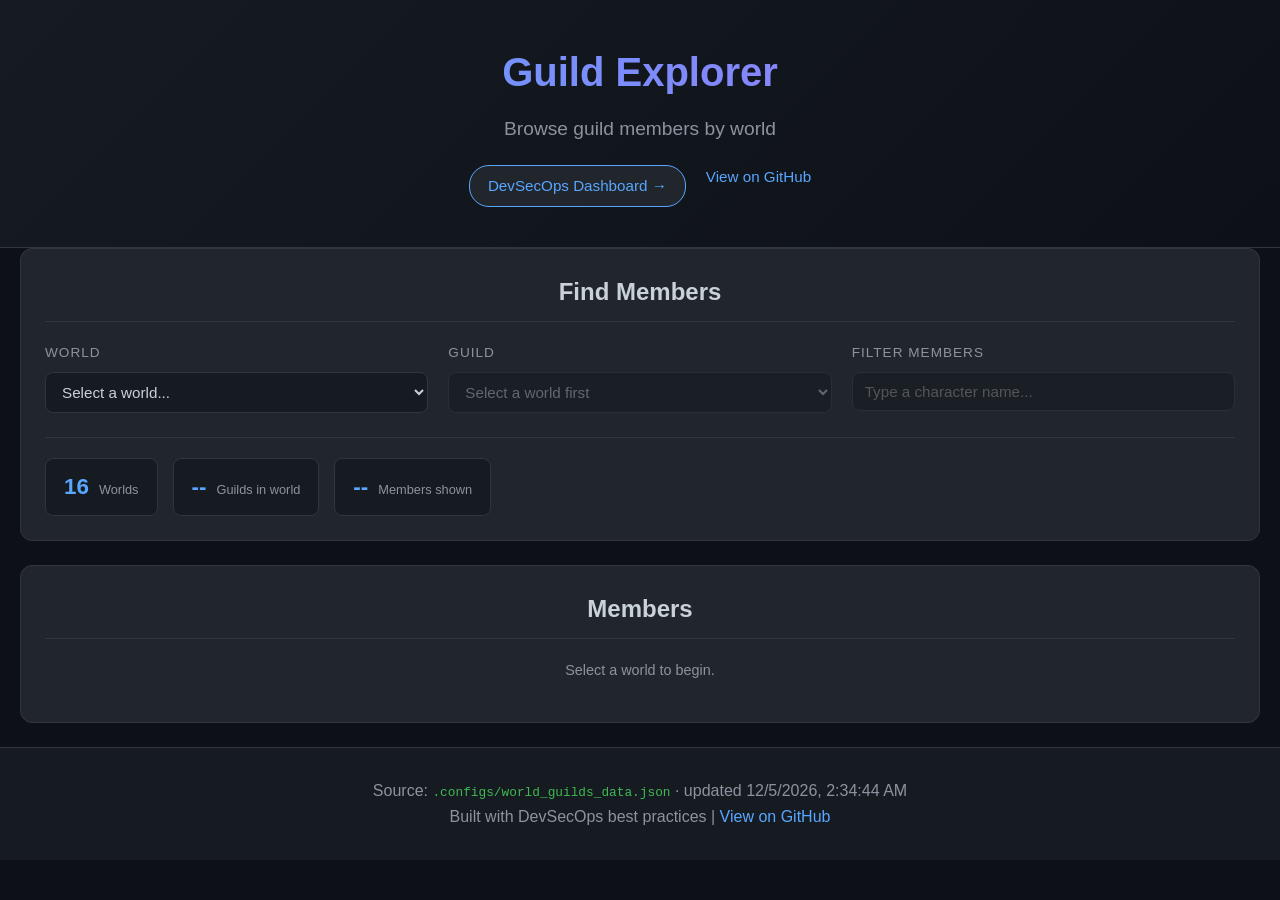
<file: docs/index.html>
<!DOCTYPE html>
<html lang="en">
<head>
    <meta charset="UTF-8">
    <meta name="viewport" content="width=device-width, initial-scale=1.0">
    <title>Tibia Ops Config - Guild Explorer</title>
    <link rel="stylesheet" href="assets/css/style.css">
</head>
<body>
    <header>
        <div class="container">
            <h1>Guild Explorer</h1>
            <p class="subtitle">Browse guild members by world</p>
            <nav class="page-nav">
                <a class="nav-button" href="dashboard.html">DevSecOps Dashboard &rarr;</a>
                <a href="https://github.com/Ruslex1234/tibia-ops-config">View on GitHub</a>
            </nav>
        </div>
    </header>

    <main class="container">
        <!-- Selection Controls -->
        <section class="card">
            <h2>Find Members</h2>
            <div class="explorer-controls">
                <div class="control-group">
                    <label for="world-select">World</label>
                    <select id="world-select" disabled>
                        <option value="">Loading worlds...</option>
                    </select>
                </div>
                <div class="control-group">
                    <label for="guild-select">Guild</label>
                    <select id="guild-select" disabled>
                        <option value="">Select a world first</option>
                    </select>
                </div>
                <div class="control-group">
                    <label for="member-search">Filter members</label>
                    <input type="search" id="member-search" placeholder="Type a character name..." disabled autocomplete="off">
                </div>
            </div>

            <div class="explorer-stats">
                <div class="stat-chip">
                    <span class="stat-chip-value" id="stat-worlds">--</span>
                    <span class="stat-chip-label">Worlds</span>
                </div>
                <div class="stat-chip">
                    <span class="stat-chip-value" id="stat-guilds">--</span>
                    <span class="stat-chip-label">Guilds in world</span>
                </div>
                <div class="stat-chip">
                    <span class="stat-chip-value" id="stat-members">--</span>
                    <span class="stat-chip-label">Members shown</span>
                </div>
            </div>
        </section>

        <!-- Results -->
        <section class="card">
            <h2 id="results-heading">Members</h2>
            <p class="explorer-status" id="results-status">Loading guild data...</p>
            <div class="member-grid" id="member-grid"></div>
        </section>
    </main>

    <footer>
        <div class="container">
            <p>
                Source: <code>.configs/world_guilds_data.json</code>
                <span id="data-timestamp"></span>
            </p>
            <p>Built with DevSecOps best practices | <a href="https://github.com/Ruslex1234/tibia-ops-config">View on GitHub</a></p>
        </div>
    </footer>

    <script src="assets/js/guilds.js"></script>
</body>
</html>
</file>
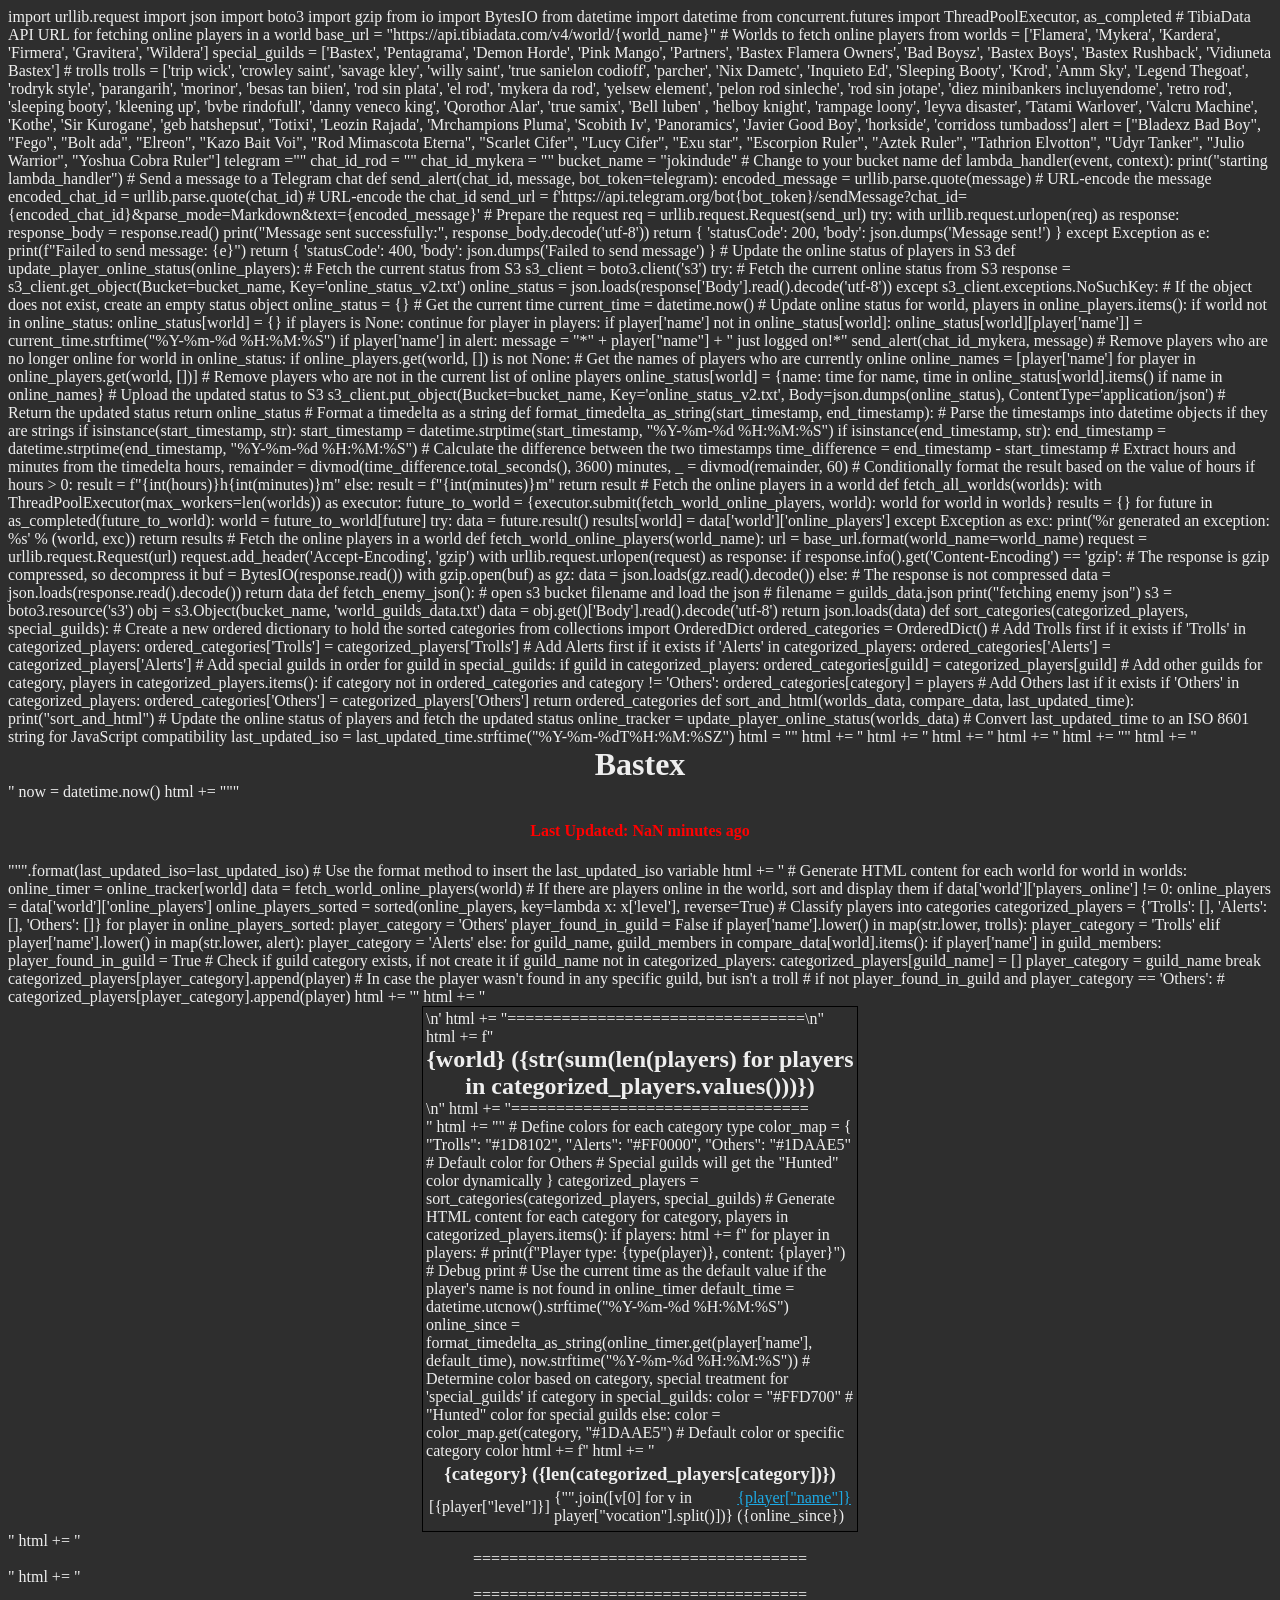
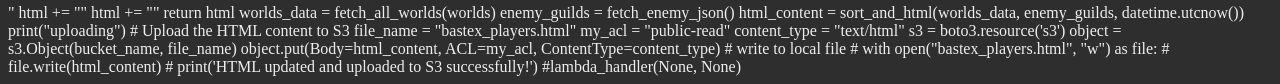
<file: bastex.html>
import urllib.request
import json
import boto3
import gzip
from io import BytesIO
from datetime import datetime
from concurrent.futures import ThreadPoolExecutor, as_completed

# TibiaData API URL for fetching online players in a world
base_url = "https://api.tibiadata.com/v4/world/{world_name}"

# Worlds to fetch online players from
worlds = ['Flamera', 'Mykera', 'Kardera', 'Firmera', 'Gravitera', 'Wildera']

special_guilds = ['Bastex', 'Pentagrama', 'Demon Horde', 'Pink Mango', 'Partners', 'Bastex Flamera Owners', 'Bad Boysz', 'Bastex Boys', 'Bastex Rushback', 'Vidiuneta Bastex']

# trolls
trolls = ['trip wick', 'crowley saint', 'savage kley', 'willy saint', 'true sanielon codioff', 'parcher',
    'Nix Dametc', 'Inquieto Ed', 'Sleeping Booty', 'Krod', 'Amm Sky', 'Legend Thegoat',
        'rodryk style', 'parangarih', 'morinor', 'besas tan biien', 'rod sin plata', 
            'el rod', 'mykera da rod', 'yelsew element', 'pelon rod sinleche', 'rod sin jotape',
                'diez minibankers incluyendome', 'retro rod', 'sleeping booty', 'kleening up',
                    'bvbe rindofull', 'danny veneco king', 'Qorothor Alar', 'true samix', 'Bell luben' ,
                        'helboy knight', 'rampage loony', 'leyva disaster', 'Tatami Warlover', 'Valcru Machine', 'Kothe',
                            'Sir Kurogane', 'geb hatshepsut', 'Totixi', 'Leozin Rajada', 'Mrchampions Pluma', 'Scobith Iv',
                                'Panoramics', 'Javier Good Boy', 'horkside', 'corridoss tumbadoss']

alert = ["Bladexz Bad Boy", "Fego", "Bolt ada", "Elreon", "Kazo Bait Voi", "Rod Mimascota Eterna", "Scarlet Cifer",
    "Lucy Cifer", "Exu star", "Escorpion Ruler", "Aztek Ruler", "Tathrion Elvotton", "Udyr Tanker", "Julio Warrior", "Yoshua Cobra Ruler"]

telegram =""
chat_id_rod = ""
chat_id_mykera = ""


bucket_name = "jokindude"  # Change to your bucket name

def lambda_handler(event, context):
    print("starting lambda_handler")
    
    # Send a message to a Telegram chat
    def send_alert(chat_id, message, bot_token=telegram):
        encoded_message = urllib.parse.quote(message)  # URL-encode the message
        encoded_chat_id = urllib.parse.quote(chat_id)   # URL-encode the chat_id
        send_url = f'https://api.telegram.org/bot{bot_token}/sendMessage?chat_id={encoded_chat_id}&parse_mode=Markdown&text={encoded_message}'
        
        # Prepare the request
        req = urllib.request.Request(send_url)
    
        try:
            with urllib.request.urlopen(req) as response:
                response_body = response.read()
                print("Message sent successfully:", response_body.decode('utf-8'))
                return {
                    'statusCode': 200,
                    'body': json.dumps('Message sent!')
                }
        except Exception as e:
            print(f"Failed to send message: {e}")
            return {
                'statusCode': 400,
                'body': json.dumps('Failed to send message')
            }

    # Update the online status of players in S3
    def update_player_online_status(online_players):
        # Fetch the current status from S3
        s3_client = boto3.client('s3')
        try:
            # Fetch the current online status from S3
            response = s3_client.get_object(Bucket=bucket_name, Key='online_status_v2.txt')
            online_status = json.loads(response['Body'].read().decode('utf-8'))
        except s3_client.exceptions.NoSuchKey:
            # If the object does not exist, create an empty status object
            online_status = {}
        # Get the current time
        current_time = datetime.now()

        # Update online status
        for world, players in online_players.items():
            if world not in online_status:
                online_status[world] = {}
            if players is None:
                continue
            for player in players:
                if player['name'] not in online_status[world]:
                    online_status[world][player['name']] = current_time.strftime("%Y-%m-%d %H:%M:%S")
                    if player['name'] in alert:
                        message = "*" + player["name"] + " just logged on!*"
                        send_alert(chat_id_mykera, message)

        # Remove players who are no longer online
        for world in online_status:
            if online_players.get(world, []) is not None:
                # Get the names of players who are currently online
                online_names = [player['name'] for player in online_players.get(world, [])]
                # Remove players who are not in the current list of online players
                online_status[world] = {name: time for name, time in online_status[world].items() if name in online_names}

        # Upload the updated status to S3
        s3_client.put_object(Bucket=bucket_name, Key='online_status_v2.txt', Body=json.dumps(online_status), ContentType='application/json')
        # Return the updated status
        return online_status


    # Format a timedelta as a string
    def format_timedelta_as_string(start_timestamp, end_timestamp):
    # Parse the timestamps into datetime objects if they are strings
        if isinstance(start_timestamp, str):
            start_timestamp = datetime.strptime(start_timestamp, "%Y-%m-%d %H:%M:%S")
        if isinstance(end_timestamp, str):
            end_timestamp = datetime.strptime(end_timestamp, "%Y-%m-%d %H:%M:%S")
        
        # Calculate the difference between the two timestamps
        time_difference = end_timestamp - start_timestamp
        
        # Extract hours and minutes from the timedelta
        hours, remainder = divmod(time_difference.total_seconds(), 3600)
        minutes, _ = divmod(remainder, 60)
        
        # Conditionally format the result based on the value of hours
        if hours > 0:
            result = f"{int(hours)}h{int(minutes)}m"
        else:
            result = f"{int(minutes)}m"
        
        return result

    # Fetch the online players in a world
    def fetch_all_worlds(worlds):
        with ThreadPoolExecutor(max_workers=len(worlds)) as executor:
            future_to_world = {executor.submit(fetch_world_online_players, world): world for world in worlds}
            results = {}
            for future in as_completed(future_to_world):
                world = future_to_world[future]
                try:
                    data = future.result()
                    results[world] = data['world']['online_players']
                except Exception as exc:
                    print('%r generated an exception: %s' % (world, exc))
            return results
    
    # Fetch the online players in a world
    def fetch_world_online_players(world_name):
        url = base_url.format(world_name=world_name)
        request = urllib.request.Request(url)
        request.add_header('Accept-Encoding', 'gzip')
        with urllib.request.urlopen(request) as response:
            if response.info().get('Content-Encoding') == 'gzip':
                # The response is gzip compressed, so decompress it
                buf = BytesIO(response.read())
                with gzip.open(buf) as gz:
                    data = json.loads(gz.read().decode())
            else:
                # The response is not compressed
                data = json.loads(response.read().decode())
            return data

    def fetch_enemy_json():
        # open s3 bucket filename and load the json
        # filename = guilds_data.json
        print("fetching enemy json")
        s3 = boto3.resource('s3')
        obj = s3.Object(bucket_name, 'world_guilds_data.txt')
        data = obj.get()['Body'].read().decode('utf-8')
        return json.loads(data)
    
    def sort_categories(categorized_players, special_guilds):
        # Create a new ordered dictionary to hold the sorted categories
        from collections import OrderedDict
        ordered_categories = OrderedDict()

        # Add Trolls first if it exists
        if 'Trolls' in categorized_players:
            ordered_categories['Trolls'] = categorized_players['Trolls']
            
        # Add Alerts first if it exists
        if 'Alerts' in categorized_players:
            ordered_categories['Alerts'] = categorized_players['Alerts']

        # Add special guilds in order
        for guild in special_guilds:
            if guild in categorized_players:
                ordered_categories[guild] = categorized_players[guild]

        # Add other guilds
        for category, players in categorized_players.items():
            if category not in ordered_categories and category != 'Others':
                ordered_categories[category] = players

        # Add Others last if it exists
        if 'Others' in categorized_players:
            ordered_categories['Others'] = categorized_players['Others']

        return ordered_categories

    def sort_and_html(worlds_data, compare_data, last_updated_time):
        print("sort_and_html")
        # Update the online status of players and fetch the updated status
        online_tracker = update_player_online_status(worlds_data)
        # Convert last_updated_time to an ISO 8601 string for JavaScript compatibility
        last_updated_iso = last_updated_time.strftime("%Y-%m-%dT%H:%M:%SZ")
        html = "<!DOCTYPE html><html>"
        html += '<head>'
        html += '<meta http-equiv="refresh" content="10">'
        html += '<style>body {color: #eee;background-color:#2E2E2E;}a{color: #1DAAE5;} h1, h2, h3 { margin: 0; }</style>'
        html += '</head>'
        html += "<body>"
        html += "<center><h1>Bastex</h1></center>"
        now = datetime.now()
        html += """<center><h4 id="lastUpdatedText">Last Updated: </h4></center>
                    <script>
                        var lastUpdated = "{last_updated_iso}";
                        document.addEventListener('DOMContentLoaded', function() {{
                            var lastUpdatedElement = document.getElementById('lastUpdatedText');
                            var lastUpdatedTime = new Date(lastUpdated);
                            var now = new Date();
                            var differenceInMinutes = Math.floor((now - lastUpdatedTime) / 60000); // Convert to minutes
                            var text = "Last Updated: " + differenceInMinutes + " minutes ago";
                            lastUpdatedElement.textContent = text;
                            
                            if (differenceInMinutes <= 5) {{
                                lastUpdatedElement.style.color = "green";
                            }} else if (differenceInMinutes <= 10) {{
                                lastUpdatedElement.style.color = "orange";
                            }} else {{
                                lastUpdatedElement.style.color = "red";
                            }}
                        }});
                    </script>
                    <!-- Your dynamic content generation goes here -->
                </body>
                </html>
                """.format(last_updated_iso=last_updated_iso)  # Use the format method to insert the last_updated_iso variable
        
        html += '<table style="border:1px solid black; margin-left:auto;margin-right:auto;"><tr>'
        # Generate HTML content for each world
        for world in worlds:
            online_timer = online_tracker[world]
            data = fetch_world_online_players(world)
            # If there are players online in the world, sort and display them
            if data['world']['players_online'] != 0:
                online_players = data['world']['online_players']
                online_players_sorted = sorted(online_players, key=lambda x: x['level'], reverse=True)
                
                # Classify players into categories
                categorized_players = {'Trolls': [], 'Alerts':[], 'Others': []}
                for player in online_players_sorted:
                    player_category = 'Others'
                    player_found_in_guild = False

                    if player['name'].lower() in map(str.lower, trolls):
                        player_category = 'Trolls'
                    elif player['name'].lower() in map(str.lower, alert):
                        player_category = 'Alerts'
                    else:
                        for guild_name, guild_members in compare_data[world].items():
                            if player['name'] in guild_members:
                                player_found_in_guild = True
                                # Check if guild category exists, if not create it
                                if guild_name not in categorized_players:
                                    categorized_players[guild_name] = []
                                player_category = guild_name
                                break
                    categorized_players[player_category].append(player)
                    # In case the player wasn't found in any specific guild, but isn't a troll
                    # if not player_found_in_guild and player_category == 'Others':
                        # categorized_players[player_category].append(player)
                
                html += '<td style="width: 259px; vertical-align:top">\n'
                html += "=================================\n"
                html += f"<center><h2>{world} ({str(sum(len(players) for players in categorized_players.values()))})</h2></center>\n"
                html += "=================================<br>"
                html += "<table>"

                # Define colors for each category type
                color_map = {
                    "Trolls": "#1D8102",
                    "Alerts": "#FF0000",
                    "Others": "#1DAAE5"  # Default color for Others
                    # Special guilds will get the "Hunted" color dynamically
                }

                categorized_players = sort_categories(categorized_players, special_guilds)
                # Generate HTML content for each category
                for category, players in categorized_players.items():
                    if players:
                        html += f'<tr><td colspan="3"><center><h3>{category} ({len(categorized_players[category])})</h3></center></td></tr>'
                        for player in players:
                            # print(f"Player type: {type(player)}, content: {player}")  # Debug print
                            # Use the current time as the default value if the player's name is not found in online_timer
                            default_time = datetime.utcnow().strftime("%Y-%m-%d %H:%M:%S")
                            online_since = format_timedelta_as_string(online_timer.get(player['name'], default_time), now.strftime("%Y-%m-%d %H:%M:%S"))
                            
                            # Determine color based on category, special treatment for 'special_guilds'
                            if category in special_guilds:
                                color = "#FFD700"  # "Hunted" color for special guilds
                            else:
                                color = color_map.get(category, "#1DAAE5")  # Default color or specific category color
                            
                            html += f'<tr><td>[{player["level"]}]</td><td>{"".join([v[0] for v in player["vocation"].split()])}</td><td><a href="https://www.tibia.com/community/?name={player["name"]}" target="_blank" rel="noopener noreferrer" style="color: {color};">{player["name"]}</a> ({online_since})</td></tr>'

                html += "</table></p></td>"

        
        html += "</tr></table>"
        html += "<center>=====================================</center>"
        html += "<center>=====================================</center>"
        html += "</body>"
        html += "</html>"
        return html


    worlds_data = fetch_all_worlds(worlds)
    enemy_guilds = fetch_enemy_json()
    html_content = sort_and_html(worlds_data, enemy_guilds, datetime.utcnow())
    print("uploading")

    # Upload the HTML content to S3
    file_name = "bastex_players.html"
    my_acl = "public-read"
    content_type = "text/html"
    s3 = boto3.resource('s3')
    object = s3.Object(bucket_name, file_name)
    object.put(Body=html_content, ACL=my_acl, ContentType=content_type)

    # write to local file
    # with open("bastex_players.html", "w") as file:
        # file.write(html_content)
    # print('HTML updated and uploaded to S3 successfully!')

#lambda_handler(None, None)
</file>
<file: docs/assets/css/style.css>
/* =============================================================================
   Tibia Ops Config - DevSecOps Dashboard Styles
   ============================================================================= */

:root {
    --bg-primary: #0d1117;
    --bg-secondary: #161b22;
    --bg-card: #21262d;
    --text-primary: #c9d1d9;
    --text-secondary: #8b949e;
    --accent-blue: #58a6ff;
    --accent-green: #3fb950;
    --accent-yellow: #d29922;
    --accent-red: #f85149;
    --accent-purple: #a371f7;
    --border-color: #30363d;
}

* {
    margin: 0;
    padding: 0;
    box-sizing: border-box;
}

body {
    font-family: -apple-system, BlinkMacSystemFont, 'Segoe UI', Roboto, Oxygen, Ubuntu, sans-serif;
    background-color: var(--bg-primary);
    color: var(--text-primary);
    line-height: 1.6;
}

.container {
    max-width: 1400px;
    margin: 0 auto;
    padding: 0 20px;
}

/* Header */
header {
    background: linear-gradient(135deg, var(--bg-secondary) 0%, var(--bg-primary) 100%);
    padding: 40px 0;
    border-bottom: 1px solid var(--border-color);
    text-align: center;
}

header h1 {
    font-size: 2.5rem;
    background: linear-gradient(90deg, var(--accent-blue), var(--accent-purple));
    -webkit-background-clip: text;
    -webkit-text-fill-color: transparent;
    background-clip: text;
}

.subtitle {
    color: var(--text-secondary);
    font-size: 1.2rem;
    margin-top: 10px;
}

.badges {
    margin-top: 20px;
    display: flex;
    gap: 10px;
    justify-content: center;
    flex-wrap: wrap;
}

.badges img {
    height: 24px;
}

/* Main Content */
main {
    padding: 40px 0;
}

/* Cards */
.card {
    background-color: var(--bg-card);
    border: 1px solid var(--border-color);
    border-radius: 12px;
    padding: 24px;
    margin-bottom: 24px;
}

.card h2 {
    color: var(--text-primary);
    font-size: 1.5rem;
    margin-bottom: 20px;
    padding-bottom: 10px;
    border-bottom: 1px solid var(--border-color);
    text-align: center;
}

/* Architecture Diagram */
.architecture {
    overflow-x: auto;
    display: flex;
    justify-content: center;
}

.diagram {
    color: var(--accent-green);
    font-size: 0.85rem;
    line-height: 1.4;
    background-color: var(--bg-secondary);
    padding: 20px;
    border-radius: 8px;
    overflow-x: auto;
    display: inline-block;
}

/* Metrics Grid */
.metrics-grid {
    display: grid;
    grid-template-columns: repeat(auto-fit, minmax(200px, 1fr));
    gap: 20px;
}

.metric-card {
    background: linear-gradient(135deg, var(--bg-secondary) 0%, var(--bg-primary) 100%);
    border: 1px solid var(--border-color);
    border-radius: 8px;
    padding: 20px;
    text-align: center;
}

.metric-value {
    font-size: 2.5rem;
    font-weight: bold;
    color: var(--accent-blue);
}

.metric-label {
    color: var(--text-secondary);
    font-size: 0.9rem;
    margin-top: 8px;
}

/* Charts */
.charts-grid {
    display: grid;
    grid-template-columns: repeat(auto-fit, minmax(400px, 1fr));
    gap: 20px;
}

.chart-container {
    background-color: var(--bg-secondary);
    border-radius: 8px;
    padding: 20px;
    min-height: 300px;
}

/* Practices Grid */
.practices-grid {
    display: grid;
    grid-template-columns: repeat(auto-fit, minmax(250px, 1fr));
    gap: 20px;
}

.practice {
    background-color: var(--bg-secondary);
    border: 1px solid var(--border-color);
    border-radius: 8px;
    padding: 20px;
    transition: transform 0.2s, border-color 0.2s;
}

.practice:hover {
    transform: translateY(-2px);
    border-color: var(--accent-blue);
}

.practice-icon {
    font-size: 2rem;
    margin-bottom: 10px;
}

.practice h3 {
    color: var(--text-primary);
    font-size: 1.1rem;
    margin-bottom: 12px;
}

.practice ul {
    list-style: none;
    padding: 0;
}

.practice li {
    color: var(--text-secondary);
    padding: 4px 0;
    font-size: 0.9rem;
}

.practice li::before {
    content: "✓ ";
    color: var(--accent-green);
}

/* Tech Stack */
.tech-stack {
    display: grid;
    grid-template-columns: repeat(auto-fit, minmax(200px, 1fr));
    gap: 20px;
}

.tech-category h3 {
    color: var(--text-secondary);
    font-size: 0.9rem;
    margin-bottom: 10px;
    text-transform: uppercase;
    letter-spacing: 1px;
}

.tech-items {
    display: flex;
    flex-wrap: wrap;
    gap: 8px;
}

.tech-badge {
    background-color: var(--bg-secondary);
    border: 1px solid var(--border-color);
    padding: 6px 12px;
    border-radius: 20px;
    font-size: 0.85rem;
    color: var(--text-primary);
}

.tech-badge.python { border-color: #3776ab; color: #3776ab; }
.tech-badge.github { border-color: #6e5494; color: #6e5494; }
.tech-badge.aws { border-color: #ff9900; color: #ff9900; }
.tech-badge.terraform { border-color: #7b42bc; color: #7b42bc; }

/* App Metrics */
.app-metrics {
    display: grid;
    grid-template-columns: repeat(auto-fit, minmax(150px, 1fr));
    gap: 15px;
}

.app-metric {
    background-color: var(--bg-secondary);
    padding: 15px;
    border-radius: 8px;
    text-align: center;
}

.app-metric-value {
    font-size: 1.8rem;
    font-weight: bold;
    color: var(--accent-green);
}

.app-metric-label {
    font-size: 0.8rem;
    color: var(--text-secondary);
    margin-top: 5px;
}

/* Quick Start */
.quickstart {
    display: grid;
    grid-template-columns: repeat(auto-fit, minmax(400px, 1fr));
    gap: 20px;
}

.code-block {
    background-color: var(--bg-secondary);
    border-radius: 8px;
    overflow: hidden;
}

.code-header {
    background-color: var(--bg-primary);
    padding: 10px 15px;
    font-size: 0.9rem;
    color: var(--text-secondary);
    border-bottom: 1px solid var(--border-color);
}

.code-block pre {
    padding: 15px;
    overflow-x: auto;
}

.code-block code {
    font-family: 'SF Mono', Monaco, 'Courier New', monospace;
    font-size: 0.85rem;
    color: var(--accent-green);
}

/* Guild Explorer */
.page-nav {
    margin-top: 20px;
    display: flex;
    gap: 20px;
    justify-content: center;
    flex-wrap: wrap;
}

.page-nav a {
    color: var(--accent-blue);
    text-decoration: none;
    font-size: 0.95rem;
}

.page-nav a:hover {
    text-decoration: underline;
}

.page-nav a.nav-button {
    background-color: var(--bg-card);
    border: 1px solid var(--accent-blue);
    border-radius: 20px;
    padding: 8px 18px;
    transition: background-color 0.2s;
}

.page-nav a.nav-button:hover {
    background-color: var(--bg-secondary);
    text-decoration: none;
}

.explorer-controls {
    display: grid;
    grid-template-columns: repeat(auto-fit, minmax(240px, 1fr));
    gap: 20px;
}

.control-group {
    display: flex;
    flex-direction: column;
    gap: 8px;
}

.control-group label {
    color: var(--text-secondary);
    font-size: 0.85rem;
    text-transform: uppercase;
    letter-spacing: 1px;
}

.control-group select,
.control-group input {
    background-color: var(--bg-secondary);
    color: var(--text-primary);
    border: 1px solid var(--border-color);
    border-radius: 8px;
    padding: 10px 12px;
    font-size: 0.95rem;
    font-family: inherit;
    width: 100%;
}

.control-group select:focus,
.control-group input:focus {
    outline: none;
    border-color: var(--accent-blue);
}

.control-group select:disabled,
.control-group input:disabled {
    color: var(--text-secondary);
    cursor: not-allowed;
    opacity: 0.6;
}

.explorer-stats {
    display: flex;
    flex-wrap: wrap;
    gap: 15px;
    margin-top: 24px;
    padding-top: 20px;
    border-top: 1px solid var(--border-color);
}

.stat-chip {
    background-color: var(--bg-secondary);
    border: 1px solid var(--border-color);
    border-radius: 8px;
    padding: 10px 18px;
    display: flex;
    align-items: baseline;
    gap: 10px;
}

.stat-chip-value {
    font-size: 1.4rem;
    font-weight: bold;
    color: var(--accent-blue);
}

.stat-chip-label {
    font-size: 0.8rem;
    color: var(--text-secondary);
}

.explorer-status {
    color: var(--text-secondary);
    font-size: 0.9rem;
    margin-bottom: 16px;
    text-align: center;
}

.explorer-status.is-error {
    color: var(--accent-red);
}

.member-grid {
    display: grid;
    grid-template-columns: repeat(auto-fill, minmax(220px, 1fr));
    gap: 10px;
}

.member-card {
    background-color: var(--bg-secondary);
    border: 1px solid var(--border-color);
    border-left: 3px solid var(--accent-green);
    border-radius: 6px;
    padding: 10px 14px;
    display: flex;
    flex-direction: column;
    gap: 2px;
    transition: border-color 0.2s;
}

.member-card:hover {
    border-color: var(--accent-blue);
}

.member-name {
    color: var(--text-primary);
    font-size: 0.95rem;
}

.member-guild {
    color: var(--text-secondary);
    font-size: 0.75rem;
}

footer code {
    font-family: 'SF Mono', Monaco, 'Courier New', monospace;
    font-size: 0.8rem;
    color: var(--accent-green);
}

/* Footer */
footer {
    background-color: var(--bg-secondary);
    border-top: 1px solid var(--border-color);
    padding: 30px 0;
    text-align: center;
    color: var(--text-secondary);
}

footer a {
    color: var(--accent-blue);
    text-decoration: none;
}

footer a:hover {
    text-decoration: underline;
}

/* Responsive */
@media (max-width: 768px) {
    header h1 {
        font-size: 1.8rem;
    }

    .quickstart {
        grid-template-columns: 1fr;
    }

    .charts-grid {
        grid-template-columns: 1fr;
    }

    .diagram {
        font-size: 0.7rem;
    }
}
</file>
